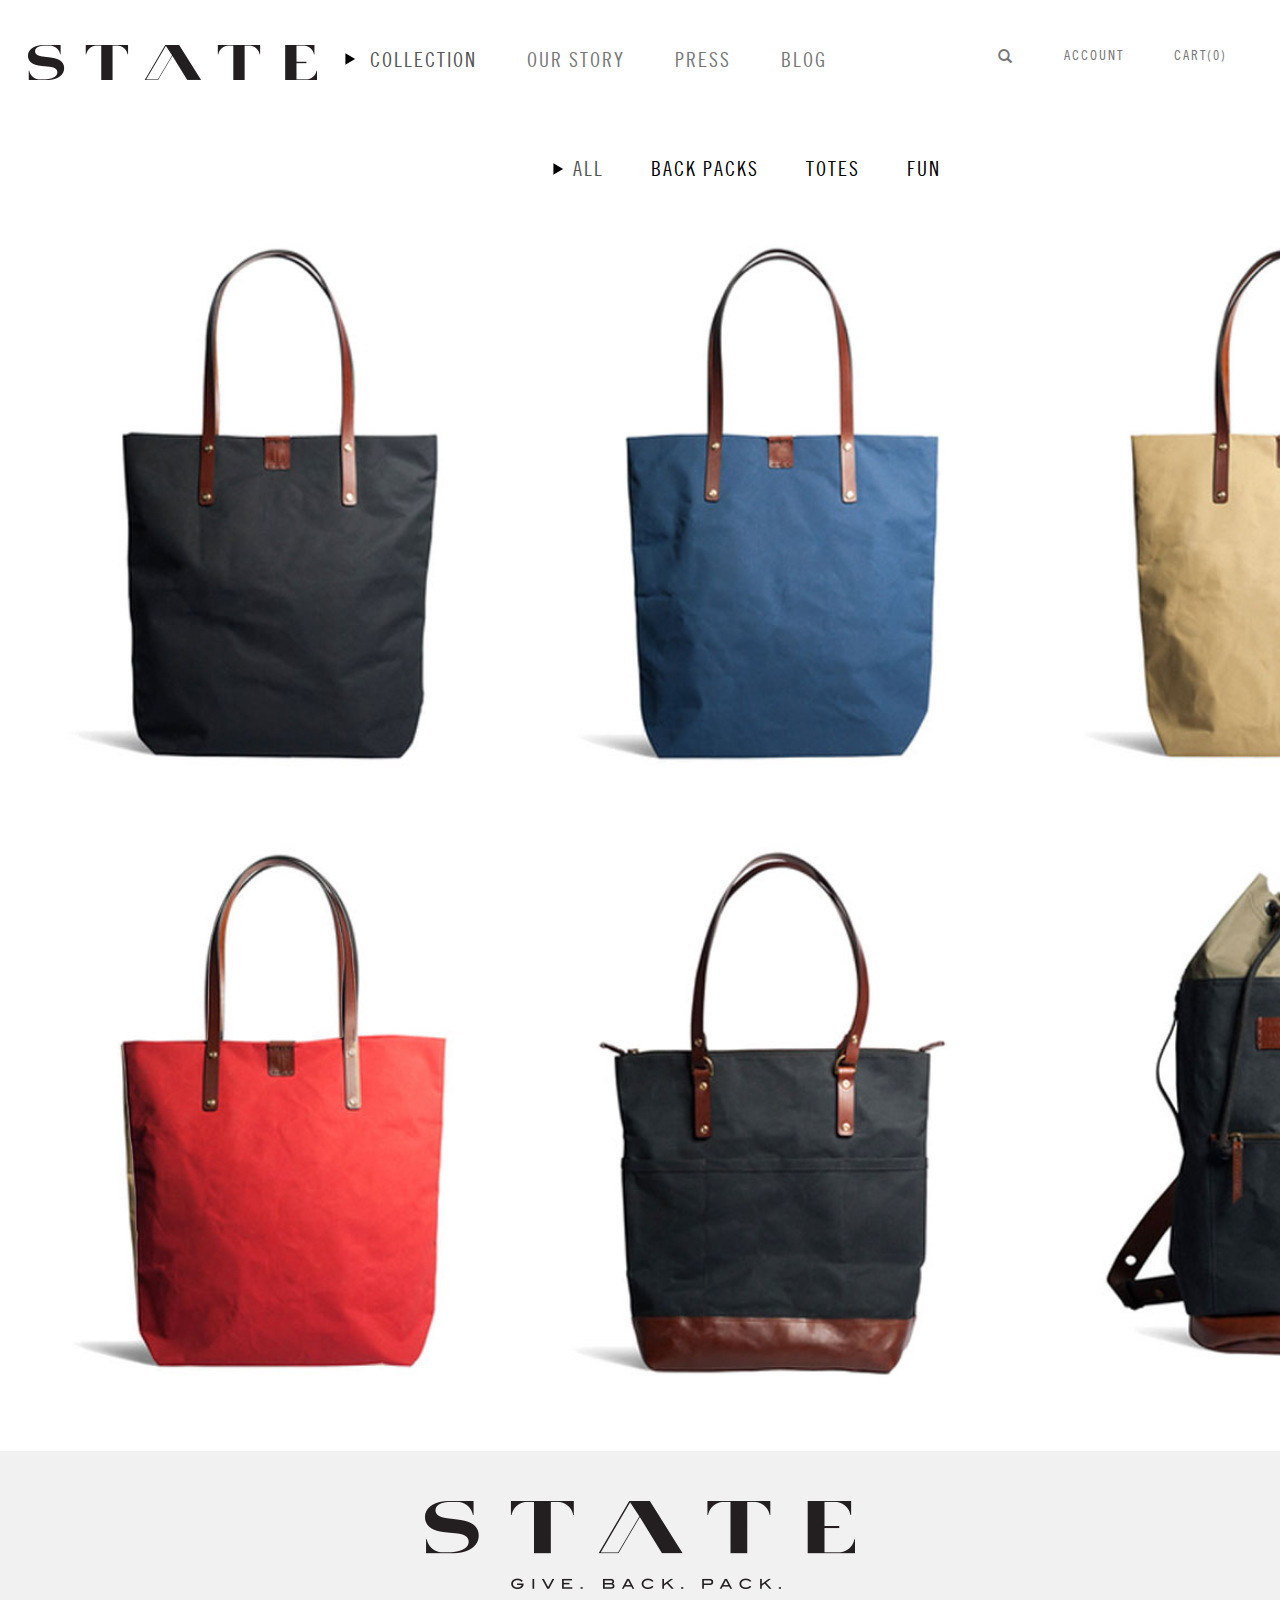
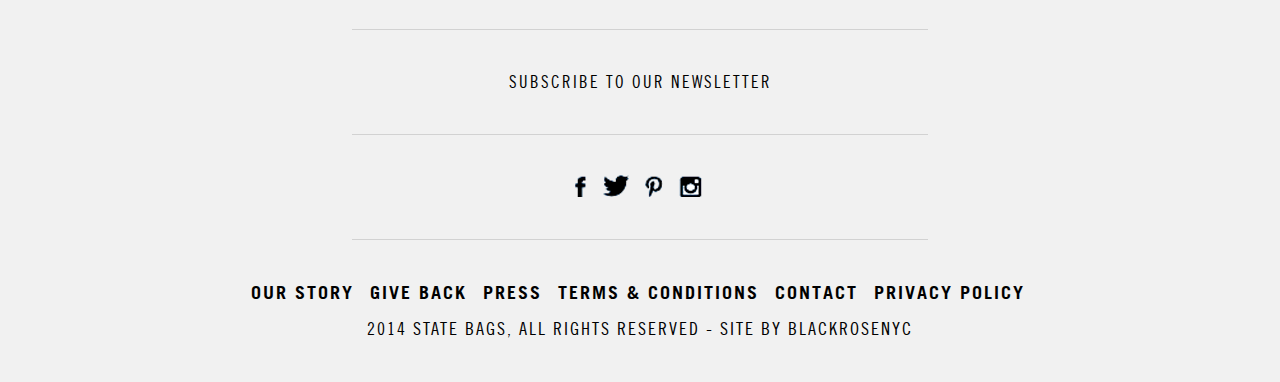
<file: collection-off.html>
<!DOCTYPE html>
<html lang="en">
  <head>
    <meta charset="utf-8">
    <meta http-equiv="X-UA-Compatible" content="IE=edge">
    <meta name="viewport" content="width=device-width, initial-scale=1">
    <meta name="description" content="">
    <meta name="author" content="">
    <!-- Favicons
	================================================== -->
<link rel="shortcut icon" href="images/favicon.png">
<link rel="apple-touch-icon" href="images/apple-touch-icon.png">
<link rel="apple-touch-icon" sizes="72x72" href="images/apple-touch-icon-72x72.png">
<link rel="apple-touch-icon" sizes="114x114" href="images/apple-touch-icon-114x114.png">

    <title>State</title>

    
        <link rel="stylesheet" href="css/flexslider.css" type="text/css" media="screen" />
        <link rel="stylesheet" href="css/sass-compiled.css" />
        <link href="css/bootstrap.css" rel="stylesheet">
        <link href="css/normalization.css" rel="stylesheet">
        <link href="css/style.css" rel="stylesheet">

    <!-- Just for debugging purposes. Don't actually copy this line! -->
    <!--[if lt IE 9]><script src="../../assets/js/ie8-responsive-file-warning.js"></script><![endif]-->

    <!-- HTML5 shim and Respond.js IE8 support of HTML5 elements and media queries -->
    <!--[if lt IE 9]>
      <script src="https://oss.maxcdn.com/libs/html5shiv/3.7.0/html5shiv.js"></script>
      <script src="https://oss.maxcdn.com/libs/respond.js/1.4.2/respond.min.js"></script>
    <![endif]-->
  </head>

  <body>

     <header class="header">
  <div class="navbar navbar-default" role="navigation">
    <div class="container-fluid">
      <div class="navbar-header">
        <button type="button" class="navbar-toggle" data-toggle="collapse" data-target=".navbar-collapse"> <span class="sr-only">Toggle navigation</span> <span class="icon-bar"></span> <span class="icon-bar"></span> <span class="icon-bar"></span> </button>
        <a class="navbar-brand" href="index.html"> <img src="images/logo.png" class="img-responsive" alt="State"/></a> </div>
      <div class="navbar-collapse collapse">
        <ul class="nav navbar-nav lf-menu">
          <li class="active"><a href="collection.html">COLLECTION</a></li>
          <li><a href="story.html">OUR STORY</a></li>
          <li><a href="#">PRESS </a></li>
          <li><a href="#">BLOG</a></li>
        </ul>
        <ul class="nav navbar-nav navbar-right rt-menu">
          <li> <a href="#" class="glyphicon glyphicon-search"></a> </li>
          <li><a href="#">ACCOUNT </a></li>
          <li><a href="#"> CART(0)</a></li>
        </ul>
      </div>
      <!--/.nav-collapse --> 
    </div>
    <!--/.container-fluid --> 
  </div>
</header> <!--end / header-->


    
    <div class="container">
    <div class="row">
    <div class="col-md-12">
    <ul class="nav nav-tabs tab-title">
  <li class="active"><a href="#all" data-toggle="tab">ALL</a></li>
  <li><a href="#back-packs" data-toggle="tab">BACK PACKS</a></li>
  <li><a href="#totes" data-toggle="tab">TOTES</a></li>
  <li><a href="#fun" data-toggle="tab">fun</a></li>
</ul>
</div>
</div>
<div class="row">
  


<!-- Tab panes -->
<div class="tab-content">
  <div class="tab-pane active" id="all">
  <ul class="list-unstyled collection-list">
  <li class="col-sm-4 col-md-4"><div class="pic">
		    <img src="images/bag.jpg" class="pic-image img-responsive" alt="Pic"/>
		    <span class="pic-caption bottom-to-top thumb-caption">
            <span class="the"> - The -</span>
         
		        <a href="#" class="product-name">KHAKI<br>
TOTE</a>
                <span class="price">
                $245.00
                </span>
		        
		    </span>
		</div></li>
        <li class="col-sm-4 col-md-4"><div class="pic">
		    <img src="images/blue-bag.jpg" class="pic-image img-responsive" alt="Pic"/><span class="pic-caption bottom-to-top thumb-caption">
            <span class="the"> - The -</span>
         
		        <a href="#" class="product-name">KHAKI<br>
TOTE</a>
                <span class="price">
                $245.00
                </span>
		        
		    </span>
		</div></li>
        <li class="col-sm-4 col-md-4"><div class="pic">
		    <img src="images/light-yellow-bag.jpg" class="pic-image img-responsive" alt="Pic"/><span class="pic-caption bottom-to-top thumb-caption">
            <span class="the"> - The -</span>
         
		        <a href="#" class="product-name">KHAKI<br>
TOTE</a>
                <span class="price">
                $245.00
                </span>
		        
		    </span>
		</div></li>
        <li class="col-sm-4 col-md-4"><div class="pic">
		    <img src="images/red-bag.jpg" class="pic-image img-responsive" alt="Pic"/><span class="pic-caption bottom-to-top thumb-caption">
            <span class="the"> - The -</span>
         
		        <a href="#" class="product-name">KHAKI<br>
TOTE</a>
                <span class="price">
                $245.00
                </span>
		        
		    </span>
		</div></li>
        <li class="col-sm-4 col-md-4"><div class="pic">
		    <img src="images/ledger-bag.jpg" class="pic-image img-responsive" alt="Pic"/><span class="pic-caption bottom-to-top thumb-caption">
            <span class="the"> - The -</span>
         
		        <a href="#" class="product-name">KHAKI<br>
TOTE</a>
                <span class="price">
                $245.00
                </span>
		        
		    </span>
		</div></li>
        <li class="col-sm-4 col-md-4"><div class="pic">
		    <img src="images/large-bag.jpg" class="pic-image img-responsive" alt="Pic"/><span class="pic-caption bottom-to-top thumb-caption">
            <span class="the"> - The -</span>
         
		        <a href="#" class="product-name">KHAKI<br>
TOTE</a>
                <span class="price">
                $245.00
                </span>
		        
		    </span>
		</div></li>
  
  </ul>
  </div> <!--end / All-->
  <div class="tab-pane" id="back-packs">
  <ul class="list-unstyled collection-list">
  <li class="col-sm-4 col-md-4"><div class="pic">
		    <img src="images/bag.jpg" class="pic-image img-responsive" alt="Pic"/>
		    <span class="pic-caption bottom-to-top thumb-caption">
            <span class="the"> - The -</span>
         
		        <a href="#" class="product-name">KHAKI<br>
TOTE</a>
                <span class="price">
                $245.00
                </span>
		        
		    </span>
		</div></li>
        <li class="col-sm-4 col-md-4"><div class="pic">
		    <img src="images/bag.jpg" class="pic-image img-responsive" alt="Pic"/>
		    <span class="pic-caption bottom-to-top thumb-caption">
            <span class="the"> - The -</span>
         
		        <a href="#" class="product-name">KHAKI<br>
TOTE</a>
                <span class="price">
                $245.00
                </span>
		        
		    </span>
		</div></li>
        <li class="col-sm-4 col-md-4"><div class="pic">
		    <img src="images/bag.jpg" class="pic-image img-responsive" alt="Pic"/>
		    <span class="pic-caption bottom-to-top thumb-caption">
            <span class="the"> - The -</span>
         
		        <a href="#" class="product-name">KHAKI<br>
TOTE</a>
                <span class="price">
                $245.00
                </span>
		        
		    </span>
		</div></li>
        <li class="col-sm-4 col-md-4"><div class="pic">
		    <img src="images/bag.jpg" class="pic-image img-responsive" alt="Pic"/>
		    <span class="pic-caption bottom-to-top thumb-caption">
            <span class="the"> - The -</span>
         
		        <a href="#" class="product-name">KHAKI<br>
TOTE</a>
                <span class="price">
                $245.00
                </span>
		        
		    </span>
		</div></li>
        <li class="col-sm-4 col-md-4"><div class="pic">
		    <img src="images/bag.jpg" class="pic-image img-responsive" alt="Pic"/>
		    <span class="pic-caption bottom-to-top thumb-caption">
            <span class="the"> - The -</span>
         
		        <a href="#" class="product-name">KHAKI<br>
TOTE</a>
                <span class="price">
                $245.00
                </span>
		        
		    </span>
		</div></li>
        <li class="col-sm-4 col-md-4"><div class="pic">
		    <img src="images/bag.jpg" class="pic-image img-responsive" alt="Pic"/>
		    <span class="pic-caption bottom-to-top thumb-caption">
            <span class="the"> - The -</span>
         
		        <a href="#" class="product-name">KHAKI<br>
TOTE</a>
                <span class="price">
                $245.00
                </span>
		        
		    </span>
		</div></li>
    
  
  </ul></div> <!--end / back-packs-->
  <div class="tab-pane" id="totes">
  <ul class="list-unstyled collection-list">
  
        <li class="col-sm-4 col-md-4"><div class="pic">
		    <img src="images/blue-bag.jpg" class="pic-image img-responsive" alt="Pic"/><span class="pic-caption bottom-to-top thumb-caption">
            <span class="the"> - The -</span>
         
		        <a href="#" class="product-name">KHAKI<br>
TOTE</a>
                <span class="price">
                $245.00
                </span>
		        
		    </span>
		</div></li>
        <li class="col-sm-4 col-md-4"><div class="pic">
		    <img src="images/blue-bag.jpg" class="pic-image img-responsive" alt="Pic"/><span class="pic-caption bottom-to-top thumb-caption">
            <span class="the"> - The -</span>
         
		        <a href="#" class="product-name">KHAKI<br>
TOTE</a>
                <span class="price">
                $245.00
                </span>
		        
		    </span>
		</div></li>
        <li class="col-sm-4 col-md-4"><div class="pic">
		    <img src="images/blue-bag.jpg" class="pic-image img-responsive" alt="Pic"/><span class="pic-caption bottom-to-top thumb-caption">
            <span class="the"> - The -</span>
         
		        <a href="#" class="product-name">KHAKI<br>
TOTE</a>
                <span class="price">
                $245.00
                </span>
		        
		    </span>
		</div></li>
        <li class="col-sm-4 col-md-4"><div class="pic">
		    <img src="images/blue-bag.jpg" class="pic-image img-responsive" alt="Pic"/><span class="pic-caption bottom-to-top thumb-caption">
            <span class="the"> - The -</span>
         
		        <a href="#" class="product-name">KHAKI<br>
TOTE</a>
                <span class="price">
                $245.00
                </span>
		        
		    </span>
		</div></li>
        <li class="col-sm-4 col-md-4"><div class="pic">
		    <img src="images/blue-bag.jpg" class="pic-image img-responsive" alt="Pic"/><span class="pic-caption bottom-to-top thumb-caption">
            <span class="the"> - The -</span>
         
		        <a href="#" class="product-name">KHAKI<br>
TOTE</a>
                <span class="price">
                $245.00
                </span>
		        
		    </span>
		</div></li>
        <li class="col-sm-4 col-md-4"><div class="pic">
		    <img src="images/blue-bag.jpg" class="pic-image img-responsive" alt="Pic"/><span class="pic-caption bottom-to-top thumb-caption">
            <span class="the"> - The -</span>
         
		        <a href="#" class="product-name">KHAKI<br>
TOTE</a>
                <span class="price">
                $245.00
                </span>
		        
		    </span>
		</div></li>
        
  
  </ul></div> <!--end / totes-->
  <div class="tab-pane" id="fun"><ul class="list-unstyled collection-list">
 
        <li class="col-sm-4 col-md-4"><div class="pic">
		    <img src="images/light-yellow-bag.jpg" class="pic-image img-responsive" alt="Pic"/><span class="pic-caption bottom-to-top thumb-caption">
            <span class="the"> - The -</span>
         
		        <a href="#" class="product-name">KHAKI<br>
TOTE</a>
                <span class="price">
                $245.00
                </span>
		        
		    </span>
		</div></li>
        <li class="col-sm-4 col-md-4"><div class="pic">
		    <img src="images/light-yellow-bag.jpg" class="pic-image img-responsive" alt="Pic"/><span class="pic-caption bottom-to-top thumb-caption">
            <span class="the"> - The -</span>
         
		        <a href="#" class="product-name">KHAKI<br>
TOTE</a>
                <span class="price">
                $245.00
                </span>
		        
		    </span>
		</div></li>
        <li class="col-sm-4 col-md-4"><div class="pic">
		    <img src="images/light-yellow-bag.jpg" class="pic-image img-responsive" alt="Pic"/><span class="pic-caption bottom-to-top thumb-caption">
            <span class="the"> - The -</span>
         
		        <a href="#" class="product-name">KHAKI<br>
TOTE</a>
                <span class="price">
                $245.00
                </span>
		        
		    </span>
		</div></li>
        <li class="col-sm-4 col-md-4"><div class="pic">
		    <img src="images/light-yellow-bag.jpg" class="pic-image img-responsive" alt="Pic"/><span class="pic-caption bottom-to-top thumb-caption">
            <span class="the"> - The -</span>
         
		        <a href="#" class="product-name">KHAKI<br>
TOTE</a>
                <span class="price">
                $245.00
                </span>
		        
		    </span>
		</div></li>
        <li class="col-sm-4 col-md-4"><div class="pic">
		    <img src="images/light-yellow-bag.jpg" class="pic-image img-responsive" alt="Pic"/><span class="pic-caption bottom-to-top thumb-caption">
            <span class="the"> - The -</span>
         
		        <a href="#" class="product-name">KHAKI<br>
TOTE</a>
                <span class="price">
                $245.00
                </span>
		        
		    </span>
		</div></li>
        <li class="col-sm-4 col-md-4"><div class="pic">
		    <img src="images/light-yellow-bag.jpg" class="pic-image img-responsive" alt="Pic"/><span class="pic-caption bottom-to-top thumb-caption">
            <span class="the"> - The -</span>
         
		        <a href="#" class="product-name">KHAKI<br>
TOTE</a>
                <span class="price">
                $245.00
                </span>
		        
		    </span>
		</div></li>
        
  
  </ul></div> <!--end / toys-->
</div> <!--end / tap-content-->
</div>
    </div>
    

     
  

<footer class="footer">

<div class="footer-box">
<span class="footer-logo"> <a href="index.html"><img src="images/footer-logo.png"  alt="state"/></a></span>
<hr>
<a href="#">SUBSCRIBE TO OUR NEWSLETTER</a>
<hr>
<ul class="list-inline social">
<li><a href="#" class="sprite facebook-icon">facebook</a></li>
<li><a href="#" class="sprite twitter-icon">twitter</a></li>
<li><a href="#" class="sprite pinterest-icon">pinterest</a></li>
<li><a href="#" class="sprite instagram-icon">instagram</a></li>
</ul>
<hr>
</div>
<ul class="list-inline footer-nav">
<li><a href="#">OUR STORY    </a></li>
<li><a href="#"> GIVE BACK    </a></li>
 <li><a href="#"> PRESS    </a></li>
 <li><a href="#">  TERMS &amp; CONDITIONS  </a></li>
 <li><a href="#">     CONTACT   </a></li>
  <li><a href="#">      PRIVACY POLICY</a></li>

</ul>
<p>2014 STATE BAGS, ALL RIGHTS RESERVED  -  SITE BY BLACKROSENYC</p>


</footer> <!--end / footer-->
 



    <!-- Bootstrap core JavaScript
    ================================================== -->
  
    <!--<script src="https://ajax.googleapis.com/ajax/libs/jquery/1.11.0/jquery.min.js"></script>-->
    <script src="js/jquery.min.js"></script>
    <script src="js/bootstrap.min.js"></script>
     <!-- FlexSlider -->
  <script defer src="js/jquery.flexslider.js"></script>

  <script type="text/javascript">

    $(window).load(function(){
      $('.banner-slider').flexslider({
        animation: "slide",
        start: function(slider){
          $('body').removeClass('loading');
        }
      });
    });
  </script>
  	<!-- TOUCH FRIENDLY IN MOBILE DEVICES -->
	<script>
		document.addEventListener("touchstart", function(){}, true);
	</script>
  </body>
</html>
</file>
<file: css/sass-compiled.css>
@import "http://font-style: em;googleapis.com/css?family=Open+Sans)";html,body,div,span,applet,object,iframe,h1,h2,h3,h4,h5,h6,p,blockquote,pre,a,abbr,acronym,address,big,cite,code,del,dfn,em,img,ins,kbd,q,s,samp,small,strike,strong,sub,sup,tt,var,b,u,i,center,dl,dt,dd,ol,ul,li,fieldset,form,label,legend,table,caption,tbody,tfoot,thead,tr,th,td,article,aside,canvas,details,embed,figure,figcaption,footer,header,hgroup,menu,nav,output,ruby,section,summary,time,mark,audio,video{margin:0;padding:0;border:0;font-size:100%;font:inherit;vertical-align:baseline}article,aside,details,figcaption,figure,footer,header,hgroup,menu,nav,section{display:block}body{line-height:1}ol,ul{list-style:none}blockquote,q{quotes:none}blockquote:before,blockquote:after,q:before,q:after{content:'';content:none}table{border-collapse:collapse;border-spacing:0}body{background:rgba(44,62,80,0.92);color:#fff;font-size:14px;font-family:'Open Sans', sans-serif, 'trebuhet ms',HelveticaNeue, arial;height:100%;line-height:20px}*{-webkit-box-sizing:border-box;-moz-box-sizing:border-box;-o-box-sizing:border-box;-ms-box-sizing:border-box;box-sizing:border-box}p{line-height:2.0em}h1{font-size:3.0em;line-height:40px}a{text-decoration:none;color:rgba(74,92,110,0.92)}a:hover{color:#fff}img{max-width:100%}.pull-right{float:right}.pull-left{float:left}header{padding:30px 20px;background:rgba(64,82,100,0.92);color:#ffffff;margin-bottom:20px}.btn-download{background:rgba(24,42,60,0.92);color:rgba(124,142,160,0.92);padding:20px 50px;display:inline-block;-webkit-border-radius:5px;-moz-border-radius:5px;-o-border-radius:5px;-ms-border-radius:5px;border-radius:5px}.btn-download:hover{background:rgba(94,112,130,0.92)}.wrapper{max-width:1000px;margin:0 auto}.wrapper:before,.wrapper:after{content:'';display:table;clear:both}footer{margin-top:30px;background:rgba(24,42,60,0.92);color:rgba(124,142,160,0.92);padding:20px 0;text-align:left;font-size:0.9em}@keyframes anima{from{margin-top:-50px;-ms-filter:"progid:DXImageTransform.Microsoft.Alpha(Opacity=($opacity * 100))";filter:alpha(opacity=0);-moz-opacity:0;-khtml-opacity:0;opacity:0}to{margin:auto;-ms-filter:"progid:DXImageTransform.Microsoft.Alpha(Opacity=($opacity * 100))";filter:alpha(opacity=100);-moz-opacity:1;-khtml-opacity:1;opacity:1}}@-webkit-keyframes anima{from{margin-left:-20px;-ms-filter:"progid:DXImageTransform.Microsoft.Alpha(Opacity=($opacity * 100))";filter:alpha(opacity=0);-moz-opacity:0;-khtml-opacity:0;opacity:0}to{margin-left:10px;-ms-filter:"progid:DXImageTransform.Microsoft.Alpha(Opacity=($opacity * 100))";filter:alpha(opacity=100);-moz-opacity:1;-khtml-opacity:1;opacity:1}}@media screen and (max-width: 560px){.wrapper{padding:20px}}.pic{max-width:300px;max-height:200px;position:relative;overflow:hidden;margin:10px;display:inline-block;-webkit-animation:anima 2s;-moz-animation:anima 2s;-o-animation:anima 2s;-ms-animation:anima 2s;animation:anima 2s;-webkit-backface-visibility:hidden;-moz-backface-visibility:hidden;-o-backface-visibility:hidden;-ms-backface-visibility:hidden;backface-visibility:hidden}.pic-3d{-webkit-perspective:500;-moz-perspective:500;-o-perspective:500;-ms-perspective:500;perspective:500;-webkit-transform-style:preserve-3d;-moz-transform-style:preserve-3d;-o-transform-style:preserve-3d;-ms-transform-style:preserve-3d;transform-style:preserve-3d}.pic-caption{cursor:default;position:absolute;width:100%;height:100%;background:rgba(44,62,80,0.92);padding:10px;text-align:center;-ms-filter:"progid:DXImageTransform.Microsoft.Alpha(Opacity=($opacity * 100))";filter:alpha(opacity=0);-moz-opacity:0;-khtml-opacity:0;opacity:0}.pic-image{-webkit-transform:scale(1.1);-moz-transform:scale(1.1);-o-transform:scale(1.1);-ms-transform:scale(1.1);transform:scale(1.1)}.pic:hover .pic-image{-webkit-transform:scale(1);-moz-transform:scale(1);-o-transform:scale(1);-ms-transform:scale(1);transform:scale(1)}.pic-title{font-size:1.8em}a,a:hover,.pic .pic-image,.pic-caption,.pic:hover .pic-caption,.pic:hover img{-webkit-transition:all 0.5s ease;-moz-transition:all 0.5s ease;-o-transition:all 0.5s ease;-ms-transition:all 0.5s ease;transition:all 0.5s ease}.pic:hover .bottom-to-top,.pic:hover .top-to-bottom,.pic:hover .left-to-right,.pic:hover .right-to-left,.pic:hover .rotate-in,.pic:hover .rotate-out,.pic:hover .open-up,.pic:hover .open-down,.pic:hover .open-left,.pic:hover .open-right,.pic:hover .come-left,.pic:hover .come-right{-ms-filter:"progid:DXImageTransform.Microsoft.Alpha(Opacity=($opacity * 100))";filter:alpha(opacity=100);-moz-opacity:1;-khtml-opacity:1;opacity:1;-webkit-user-select:none;-moz-user-select:none;-o-user-select:none;-ms-user-select:none;user-select:none;-webkit-touch-callout:none;-moz-touch-callout:none;-o-touch-callout:none;-ms-touch-callout:none;touch-callout:none;-webkit-tap-highlight-color:transparent;-moz-tap-highlight-color:transparent;-o-tap-highlight-color:transparent;-ms-tap-highlight-color:transparent;tap-highlight-color:transparent}.bottom-to-top{top:50%;left:0}.pic:hover .bottom-to-top{top:0;left:0}.top-to-bottom{bottom:50%;left:0}.pic:hover .top-to-bottom{left:0;bottom:0}.left-to-right{top:0;right:50%}.pic:hover .left-to-right{right:0;top:0}.right-to-left{top:0;left:50%}.pic:hover .right-to-left{left:0;top:0}.rotate-in{-webkit-transform:rotate(90deg) scale(0.1);-moz-transform:rotate(90deg) scale(0.1);-o-transform:rotate(90deg) scale(0.1);-ms-transform:rotate(90deg) scale(0.1);transform:rotate(90deg) scale(0.1);top:0;left:0}.pic:hover .rotate-in{-webkit-transform:rotate(360deg) scale(1);-moz-transform:rotate(360deg) scale(1);-o-transform:rotate(360deg) scale(1);-ms-transform:rotate(360deg) scale(1);transform:rotate(360deg) scale(1)}.rotate-out{-webkit-transform:rotate(90deg) scale(3);-moz-transform:rotate(90deg) scale(3);-o-transform:rotate(90deg) scale(3);-ms-transform:rotate(90deg) scale(3);transform:rotate(90deg) scale(3);top:0;left:0}.pic:hover .rotate-out{-webkit-transform:rotate(360deg) scale(1);-moz-transform:rotate(360deg) scale(1);-o-transform:rotate(360deg) scale(1);-ms-transform:rotate(360deg) scale(1);transform:rotate(360deg) scale(1)}.open-down{-webkit-transform:rotateX(-180deg);-moz-transform:rotateX(-180deg);-o-transform:rotateX(-180deg);-ms-transform:rotateX(-180deg);transform:rotateX(-180deg);top:0;left:0}.pic:hover .open-down{-webkit-transform:rotateX(0);-moz-transform:rotateX(0);-o-transform:rotateX(0);-ms-transform:rotateX(0);transform:rotateX(0)}.open-up{-webkit-transform:rotateX(180deg);-moz-transform:rotateX(180deg);-o-transform:rotateX(180deg);-ms-transform:rotateX(180deg);transform:rotateX(180deg);top:0;left:0}.pic:hover .open-up{-webkit-transform:rotateX(0);-moz-transform:rotateX(0);-o-transform:rotateX(0);-ms-transform:rotateX(0);transform:rotateX(0)}.open-left{-webkit-transform:rotateY(180deg);-moz-transform:rotateY(180deg);-o-transform:rotateY(180deg);-ms-transform:rotateY(180deg);transform:rotateY(180deg);left:0;top:0}.pic:hover .open-left{-webkit-transform:rotateY(0deg);-moz-transform:rotateY(0deg);-o-transform:rotateY(0deg);-ms-transform:rotateY(0deg);transform:rotateY(0deg)}.open-right{-webkit-transform:rotateY(-180deg);-moz-transform:rotateY(-180deg);-o-transform:rotateY(-180deg);-ms-transform:rotateY(-180deg);transform:rotateY(-180deg);left:0;top:0}.pic:hover .open-right{-webkit-transform:rotateY(0deg);-moz-transform:rotateY(0deg);-o-transform:rotateY(0deg);-ms-transform:rotateY(0deg);transform:rotateY(0deg)}.come-left{-webkit-transform:rotateY(90deg) rotateX(90deg);-moz-transform:rotateY(90deg) rotateX(90deg);-o-transform:rotateY(90deg) rotateX(90deg);-ms-transform:rotateY(90deg) rotateX(90deg);transform:rotateY(90deg) rotateX(90deg);left:0;top:0}.pic:hover .come-left{-webkit-transform:rotateY(0) rotateX(0);-moz-transform:rotateY(0) rotateX(0);-o-transform:rotateY(0) rotateX(0);-ms-transform:rotateY(0) rotateX(0);transform:rotateY(0) rotateX(0)}.come-right{-webkit-transform:rotateY(-90deg) rotateX(-90deg);-moz-transform:rotateY(-90deg) rotateX(-90deg);-o-transform:rotateY(-90deg) rotateX(-90deg);-ms-transform:rotateY(-90deg) rotateX(-90deg);transform:rotateY(-90deg) rotateX(-90deg);left:0;top:0}.pic:hover .come-right{-webkit-transform:rotateY(0) rotateX(0);-moz-transform:rotateY(0) rotateX(0);-o-transform:rotateY(0) rotateX(0);-ms-transform:rotateY(0) rotateX(0);transform:rotateY(0) rotateX(0)}@media screen and (max-width: 560px){.pic{max-width:400px;max-height:300px;display:block;-webkit-animation:none;-moz-animation:none;-o-animation:none;-ms-animation:none;animation:none;margin:10px auto}}
</file>
<file: css/normalization.css>
@charset "utf-8";
/* CSS Document */

body{ font-family: "TradeGothic";
background:#fff;
color:#000;
letter-spacing:2px;
font-size:14px;
}
h1,
h2,
h3,
h4,
h5,
h6{
	font-family:"TradeGothic LT Bold", "Hoefler Text", "Liberation Serif", Times, "Times New Roman", serif;
}
h2{
	font-size:58px;
	margin:0px 0 100px 0;
}
h6{
	font-size:14px;
	text-transform:uppercase;
}
p{
	line-height:1.47;
	margin-bottom:20px;
}
.header{
	background:#fff;
	margin-bottom:0;
	
}

.navbar-default{
	background:none;
	border:none;
}
.navbar{
	border-radius:0;
}
.navbar-brand{
	height:auto;
}
.navbar-toggle{
	background:#222222;
}
.navbar-toggle .icon-bar{
	background:#fff;
}
.navbar-nav > li > a{
	color:#000;
	padding:15px 25px

}
.nav > li > a:hover, .nav > li > a:focus{
	background:none;
	color:#666;
}

.navbar-default .navbar-nav > .active > a,
 .navbar-default .navbar-nav > .active > a:hover,
  .navbar-default .navbar-nav > .active > a:focus{
	  background:url(../images/bullet.png) no-repeat top 18px left;
  }




/**************************** fonts **************************/
	@font-face {
        font-family: "TradeGothic";
        src: url('../fonts/837677002-tradegothic-condeighteen.eot');
        src: url('../fonts/837677002-tradegothic-condeighteen.eot?#iefix') format('embedded-opentype'),
        url('../fonts/837677002-tradegothic-condeighteen.svg#TradeGothic') format('svg'),
        url('../fonts/837677002-tradegothic-condeighteen.woff') format('woff'),
        url('../fonts/837677002-tradegothic-condeighteen.ttf') format('truetype');
        font-weight: normal;
        font-style: normal;
		
    }
	
		/*@font-face {
        font-family: "TradeGothic LT Bold";
        src: url('../fonts/886749268-Trade-Gothic-LT-Bold.eot');
        src: url('../fonts/886749268-Trade-Gothic-LT-Bold.eot?#iefix') format('embedded-opentype'),
        url('../fonts/886749268-Trade-Gothic-LT-Bold.svg#TradeGothic LT Bold') format('svg'),
        url('../fonts/886749268-Trade-Gothic-LT-Bold.woff') format('woff'),
        url('../fonts/886749268-Trade-Gothic-LT-Bold.ttf') format('truetype');
        font-weight: normal;
        font-style: normal;
    }*/
	
		@font-face {
        font-family: "TradeGothic LT Bold";
        src: url('../fonts/Trade-Gothic-LT-Bold.eot');
        src: url('../fonts/Trade-Gothic-LT-Bold.eot?#iefix') format('embedded-opentype'),
        url('../fonts/Trade-Gothic-LT-Bold.svg#TradeGothic LT Bold') format('svg'),
        url('../fonts/Trade-Gothic-LT-Bold.woff') format('woff'),
        url('../fonts/Trade-Gothic-LT-Bold.ttf') format('truetype');
        font-weight: normal;
        font-style: normal;
		
    }
</file>
<file: css/style.css>
@charset "utf-8";
/* CSS Document */


/**************** header ***************************/

a.sprite, .sprite {
	background: url(../images/sprite.png) no-repeat;
	display: inline-block;
	text-indent: -9999px;
}

.lf-menu{
	margin-top:5px;
	margin-left:20px;
}
.lf-menu li a{
	font-size:20px;
}

rt-menu li a{
	font-size:14px;
}



/*

.lf-nav li a:hover, .lf-nav li.active a {
	background: url(../images/bullet.png) no-repeat top 5px left;
	margin-left: -15px;
	padding-left: 15px;
}
.lf-nav li a {
	font: normal 18px "TradeGothic", "Hoefler Text", "Liberation Serif", Times, "Times New Roman", serif;
	letter-spacing: 3px;
	text-transform: uppercase;
	padding: 0;
}
.top-rt-nav li a {
	font: normal 18px "TradeGothic", "Hoefler Text", "Liberation Serif", Times, "Times New Roman", serif;
	color: #000;
}
.top-search input, .top-search button {
	background: none;
	border: none;
}
.top-search input {
	text-align: right;
	font: normal 18px "TradeGothic", "Hoefler Text", "Liberation Serif", Times, "Times New Roman", serif;
}
 .top-search input::-webkit-input-placeholder {
 color: #000;
 font:normal 18px "TradeGothic", "Hoefler Text", "Liberation Serif", Times, "Times New Roman", serif;
}*/
 .top-search input:-moz-placeholder { /* Firefox 18- */
 color: #000;
 font:normal 18px "TradeGothic", "Hoefler Text", "Liberation Serif", Times, "Times New Roman", serif;
}
 .top-search input::-moz-placeholder {  /* Firefox 19+ */
 color: #000;
 font:normal 18px "TradeGothic", "Hoefler Text", "Liberation Serif", Times, "Times New Roman", serif;
}
 .top-search input:-ms-input-placeholder {
 color: #000;
 font:normal 18px "TradeGothic", "Hoefler Text", "Liberation Serif", Times, "Times New Roman", serif;
}
/*************************** banner-section ************************/
.banner-section {
	
}
.banner-slider{
	overflow:hidden;
}

/*.banner-slider .flex-direction-nav {
	display: none;
}*/
.banner-slider li {
	position: relative;
}
.banner-txt-wrap{
	width:100%;
	position:absolute;
	top:0;
	left:0;
	z-index:3;
}
.banner-txt {
	
	color: #fff;
	text-align: center;
}
.banner-txt h1 {
	font: normal 160px/1 "TradeGothic LT Bold", "Hoefler Text", "Liberation Serif", Times, "Times New Roman", serif;
	margin: 0;
}
.banner-txt p {
	line-height: 1.5;
	font-size: 30px;
}
.pic {
	max-height: 100%;
	max-width: 100%;
	margin: 7px 0;
}
.pic-caption {
	background: rgba(255,255,255,0.8);
	margin: 2%;
	width: 96%;
	height: 96%;
}
.thumb-caption {
	padding-top: 40%;
	font-size: 20px;
}
.pic-title {
	font-size: 48px;
	font-family: "TradeGothic LT Bold";
	line-height: 1.5;
	padding-top: 70px;
	display: block;
}
a.shop-link {
	font-size: 24px;
	color: #000;
	position: absolute;
	bottom: 40px;
	left: 40%;
}
.main-container{
	padding-top:40px;

}
/********************* footer section css goes here ***********************/
.footer {
	background: #f1f1f1;
	text-align: center;
	font-size: 18px;
	color: #000;
	padding-top: 50px;
}
.footer-box {
	width: 45%;
	margin: 0 auto;
	font-size: 17px;
	color: #000;
}
.footer-box a {
	color: #000;
	
}
a.subscibe{
	font:normal 23px/1 "TradeGothic LT Bold", "Hoefler Text", "Liberation Serif", Times, "Times New Roman", serif;
	
}
.footer-box hr {
	border-color: #d2d2d2;
	margin: 40px 0;
}
.social li a {
	height: 22px;
}
a.facebook-icon {
	background-position: 0 0;
	width: 13px;
}
a.twitter-icon {
	background-position: -41px 0;
	width: 26px;
}
a.pinterest-icon {
	background-position: -96px 0;
	width: 18px;
}
a.instagram-icon {
	background-position: -142px 0;
	width: 23px;
}
a.facebook-icon:hover {
	background-position: 0 -33px;
}
a.twitter-icon:hover {
	background-position: -41px -33px;
}
a.pinterest-icon:hover {
	background-position: -96px -33px;
}
a.instagram-icon:hover {
	background-position: -142px -33px;
}
.footer-nav li a {
	font-family: "TradeGothic LT Bold", "Hoefler Text", "Liberation Serif", Times, "Times New Roman", serif;
	font-size: 18px;
	color: #000;
}
/*********************** collection page css goes here ************************/
.tab-title {
	text-align: center;
	border-bottom: none;
}
.tab-title li {
	float: none;
	display: inline-block;
}
.tab-title li a {
	font-size: 20px;
	text-transform: uppercase;
	color: #000;
	padding: 10px 20px;
	border: none;
}
.tab-title > li > a:hover, .tab-title > li.active > a, .tab-title > li.active > a:hover, .tab-title > li.active > a:focus {
	border: none;
	background: url(../images/bullet.png) no-repeat top 18px left;
}
.collection-list li {
	text-align: center;
	padding: 20px 0;
}
a.product-name {
	font: normal 48px/1.1 "TradeGothic LT Bold", "Hoefler Text", "Liberation Serif", Times, "Times New Roman", serif;
	padding: 10px 0;
	display: block;
	color: #000;
}
.price {
	display: inline-block;
}

/****************** product detail page css goes here ***********************/

.product-des{
	text-align:center;
}
.product-title{
	border:3px solid #cccccc;
	display:inline-block;
	padding:20px 150px;
	font:normal 32px "TradeGothic LT Bold", "Hoefler Text", "Liberation Serif", Times, "Times New Roman", serif;	
	margin-bottom:30px;
}
.item-price{
	font-size:24px;
	display:block;
}
.hide-detail{
	display:none;
}
a.view-details{
	color:#000;
	font:normal 15px "TradeGothic LT Bold", "Hoefler Text", "Liberation Serif", Times, "Times New Roman", serif;
	
	
	
}
.plus{

}
.mul{
	text-indent:-9999px;
	display:inline-block;
	background:url(../images/mul.png) no-repeat;
	width:10px;
	height:15px;
	

}

.product-carousel{
	padding:25px 100px;
	border-top:1px solid #ccc;
	border-bottom:1px solid #ccc;
	margin:25px 0;
}
.product-carousel li{
	
	margin-right:9px;
}
.product-carousel li img{

}

.product-carousel .flex-active-slide{
	border:3px solid #000;
	padding:4px;
}


.btn-dark{
	background:#000;
	color:#fff;
	font-size:24px;
	display:block;
	border-radius:0;
	padding-top:20px;
	padding-bottom:20px;
}
.btn-dark:hover{
	color:#ccc;
}

.size{
	margin-bottom:25px;
}
.share{
	margin-top:25px;
}
.share-icon li a{
	height:17px;
}
a.facebook-sm-icon{
	background-position:0 -65px;
	width:10px;
}
a.twitter-sm-icon{
	background-position:-29px -65px;
	width:20px;
}
a.pinterest-sm-icon{
	background-position:-68px -65px;
	width:13px;
}


a.facebook-sm-icon:hover{
	background-position:0 -89px;
	
}
a.twitter-sm-icon:hover{
	background-position:-29px -89px;

}
a.pinterest-sm-icon:hover{
	background-position:-68px -89px;
	
}


/******************* story page css goes here ****************************/
.big-txt{
	font-size:238px;
	line-height:1;
	padding-top:350px;
}
.mid-txt{
	font-size:160px;
	padding-top:220px;
}

.banner-txt h3{
	font-size:45px;
}
.sub-nav{
	text-align:center;
	margin-bottom:0;
}
.sub-nav li{
	display:inline;

}
.sub-nav li a{
	font-size:20px;
	color:#000;
		margin:50px 25px;
		display:inline-block;
}
.bg-pic{
	position:relative;
	margin-bottom:100px;
	
}
.bg-pic .banner-txt-wrap{
	padding-top:175px;
}
.down-arrow{
	margin-top:20px;
}
.big-center-txt{
	text-align:center;
	font-size:30px;
	line-height:1.5333;
}
.big-center-txt p{
	margin-bottom:70px;
}
.wrap{
	margin-bottom:100px;
}

a.btn-txt{
	padding: 25px 130px;
	border:3px solid #cccccc;
	color:#000;
	font:normal 32px "TradeGothic LT Bold", "Hoefler Text", "Liberation Serif", Times, "Times New Roman", serif;
	display:inline-block;
}
a.bor:hover{
	text-decoration:none;
	color:#666;
}
.vidoe-list li{
	margin-bottom:16px;
}

.hide-video{
	display:none;
}

.see-more{
	margin-top:20px;
}
/*************** misc *********************/
.no-horizan-pad {
	padding-left: 0;
	padding-right: 0;
}

@media (max-width: 767px) {
.header {
	top: 10px;
}
.lf-nav li {
	margin: 5px 0;
}

a.navbar-brand {
	width: 50%;
}
.top-search input {
	width: 100px;
}

.pic,  
.pic .img-responsive {
	width: 100%;
}
.product-title{
	padding:15px 0;
	display:block;
}
.banner-txt{
	bottom:0px;
}
.banner-txt h1{
	font-size:30px ;
}
  .banner-txt p{
	  font-size:12px !important; 
	 }

}






@media (min-width: 768px) and (max-width: 991px) {
.footer-nav li a, .top-rt-nav li a {
	font-size: 15px;
}
a.product-name {
	font-size: 30px !important;
}
.product-title{
	padding:15px 0;
	display:block;
}
.banner-txt h1{
	font-size:40px !important;
}
.banner-txt{
	bottom:10px;
}
.banner-txt h1{
	font-size:30px ;
}
  .banner-txt p{
	  font-size:20px !important; 
	 }
}


@media (min-width: 992px) and (max-width: 1199px) {
.banner-txt h1{
	font-size:100px;
	
}
.banner-txt h1{
	font-size:60px !important;
}
.banner-txt{
	bottom:10px;
}
.banner-txt h1{
	font-size:30px ;
}
  .banner-txt p{
	  font-size:20px !important; 
	 }
}

@media (min-width: 1200px) {

}
</file>
